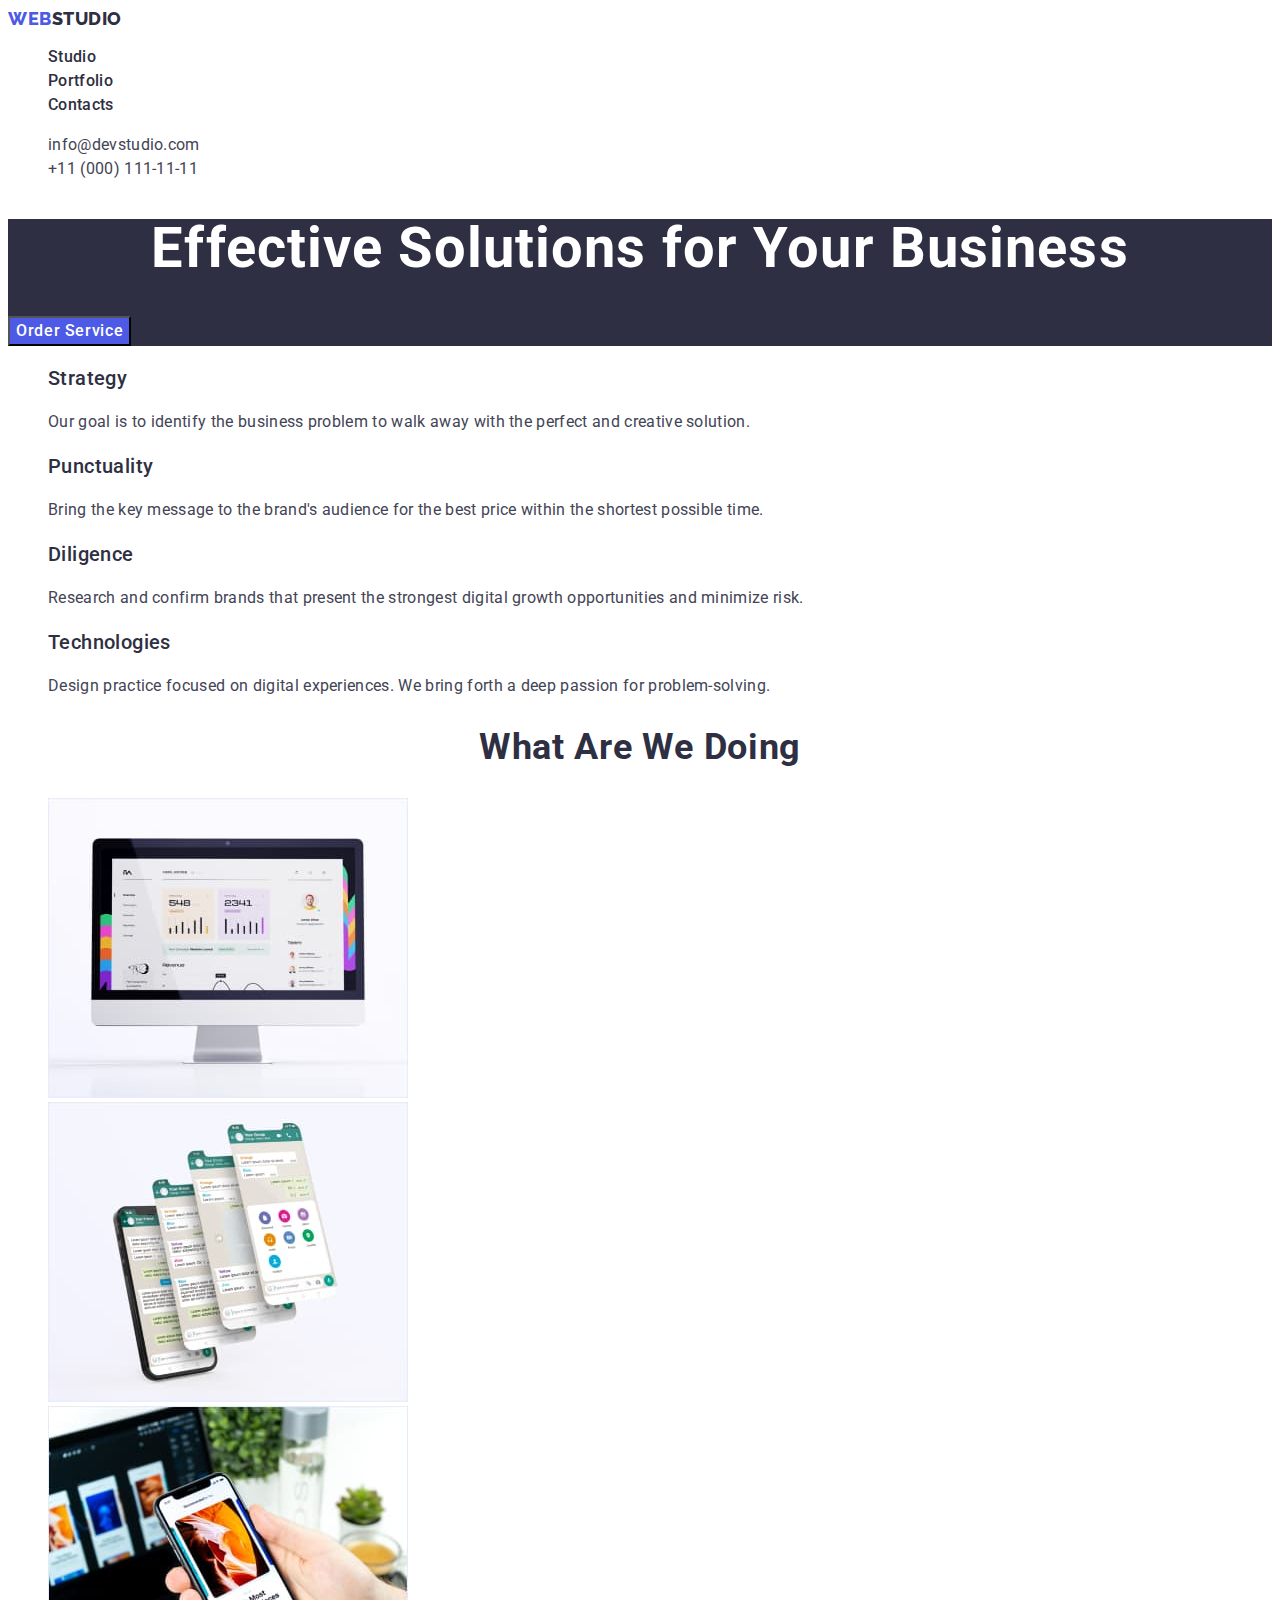
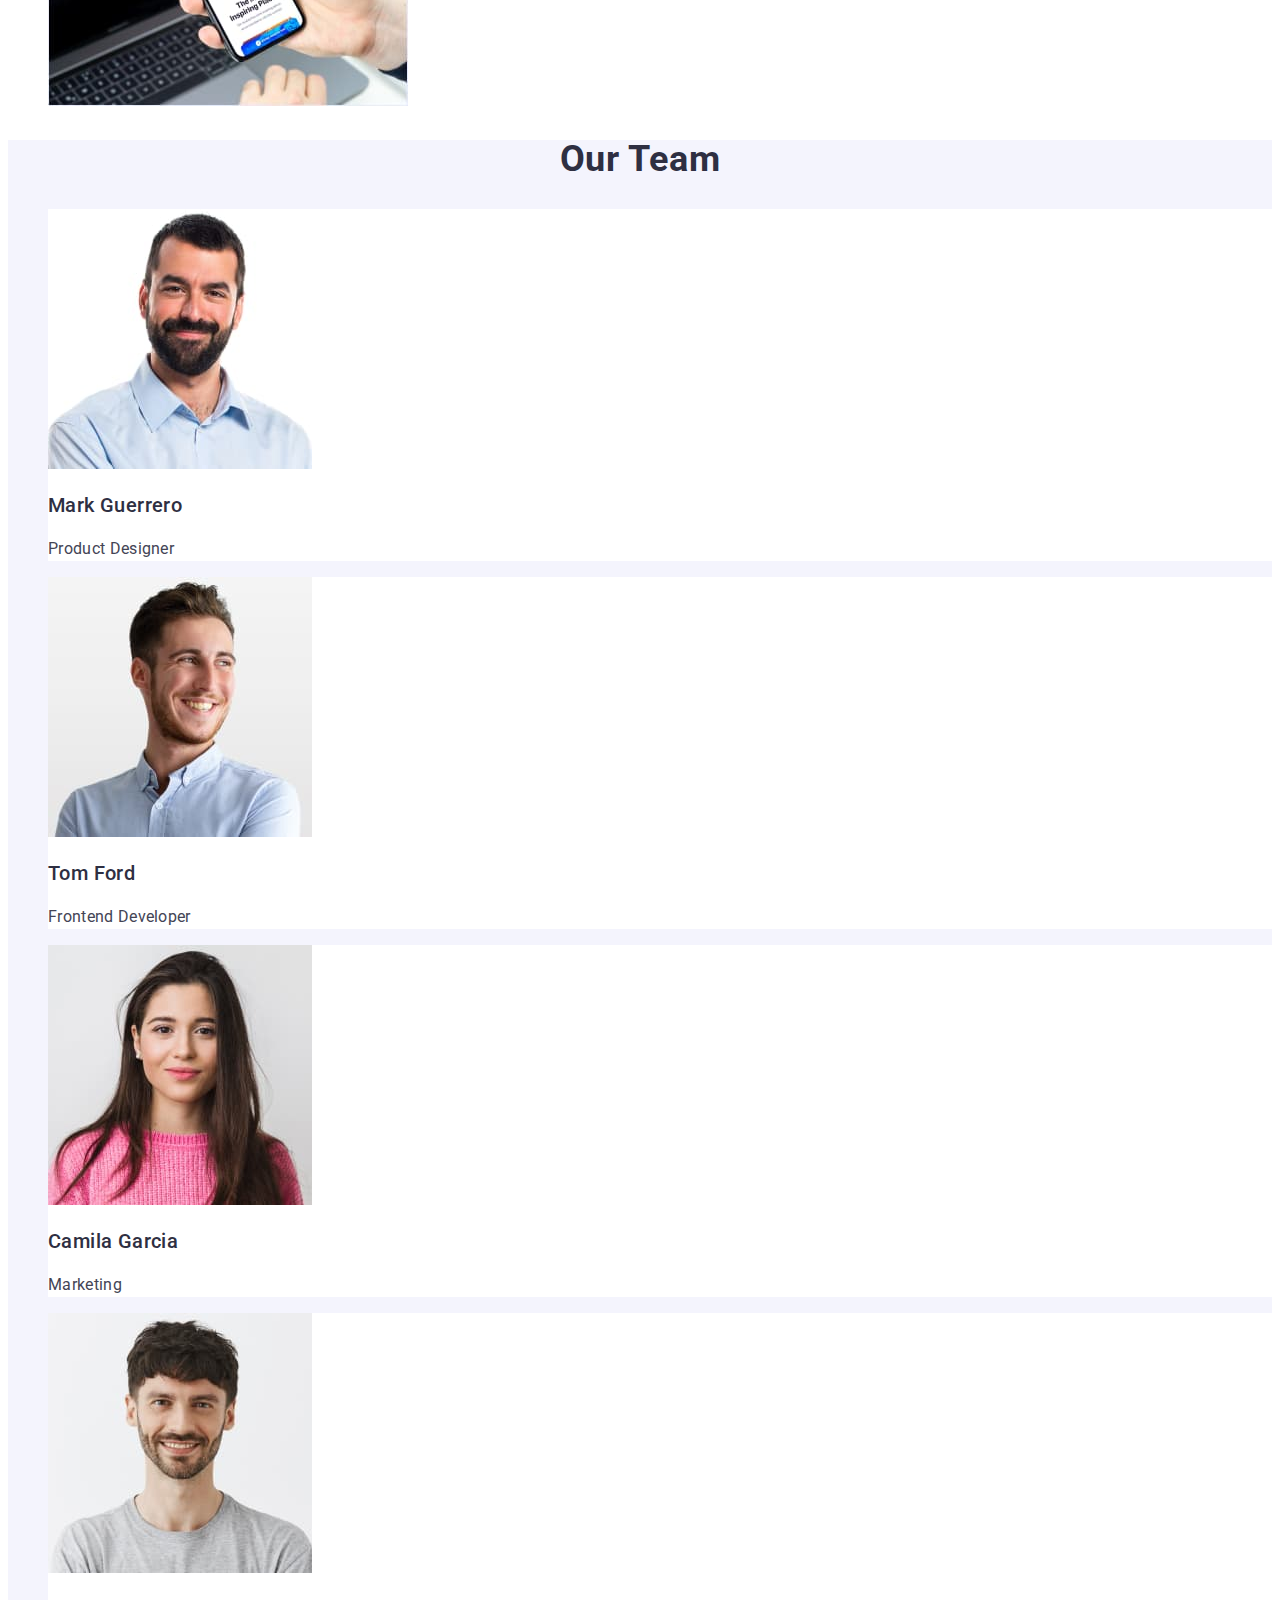
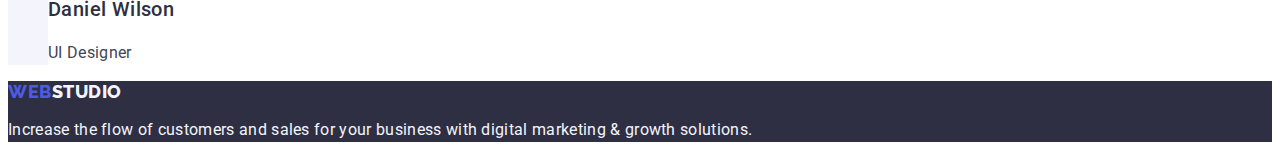
<file: index.html>
<!DOCTYPE html>
    <html lang="en">
    <head>
        <meta charset="UTF-8">
        <meta http-equiv="X-UA-Compatible" content="IE=edge">
        <meta name="viewport" content="width=device-width, initial-scale=1.0">
        <title>Document</title>
        <link rel="preconnect" href="https://fonts.googleapis.com">
<link rel="preconnect" href="https://fonts.gstatic.com" crossorigin>
<link href="https://fonts.googleapis.com/css2?family=Raleway:wght@800&family=Roboto:wght@400;500;700&display=swap" rel="stylesheet">
    
        <link rel="stylesheet" href="./css/style.css">
    </head>
    <body>
        <header>
            <nav>
            <a class="header-logo link" href="./index.html">Web<span class="header-logo-color link">Studio</span></a>
            <ul class="nav-list list">
                <li><a class="header-link link" href="./index.html">Studio</a></li>
                <li><a class="header-link link" href="./portfolio.html">Portfolio</a></li>
                <li><a class="header-link link" href="">Contacts</a></li>
            </ul>
        </nav>
            <address class="header-adress">
                <ul class="adress-list list">
            <li> <a class="adress-item link" href="mailto:info@devstudio.com" target="_blank">info@devstudio.com</a> </li> 
            <li> <a class="adress-item link" href="tel:+110001111111">+11 (000) 111-11-11</a> </li>
            </ul>
            </address>
        </header>
        <main>
            <section class="hero">
            <h1 class="hero-title">Effective Solutions for Your Business</h1>
            <button type="button" class="hero-btn">Order Service</button>
        </section>
        <section class="about">
            <h2 hidden class="title-specials">Specials</h2>
            <ul class="about-list list">
                <li class="about-item list">
                        <h3 class="about-title">Strategy</h3>
                    <p class="about-paragraph"> Our goal is to identify the business
                        problem to walk away with the perfect and creative solution. </p>
                </li>
                <li class="about-item list">
                        <h3 class="about-title">Punctuality</h3>
                        <p class="about-paragraph"> Bring the key message to the brand's audience for the best price within the shortest possible time.
                    </p>
                </li>
                <li class="about-item list"> <h3 class="about-title">Diligence</h3> <p class="about-paragraph"> Research and confirm brands that present the strongest digital growth opportunities and minimize risk. </p></li>
                <li class="about-item list"> <h3 class="about-title">Technologies</h3> <p class="about-paragraph"> Design practice focused on digital experiences. We bring forth a deep passion for problem-solving.</p></li>
            </ul>
        </section>
            <section class="info">
            <h2 class="info-title">What are we doing</h2>
            <ul class="info-list list">
                <li class="info-item list">
                    <img src="./images/image-pc.jpg" alt="image_with_PC" width="360" height="300">
                </li>
                <li class="info-item list"> <img src="./images/image-future.jpg" alt="future" width="360" height="300">
                </li>
                <li class="info-item list"> <img src="./images/image-phone.jpg" alt="phone" width="360" height="300">   
                </li>
            </ul>
        </section>
        <section class="team">
            <h2 class="team-title">Our Team</h2>
            <ul class="team-list list">
                <li class="team-item list">
                    <img src="./images/Mark-Guerrero.jpg" alt="Mark Guerrero" width="264" height="260">
                    <h3 class="team-name">Mark Guerrero</h3>
                    <p class="team-profesion">Product Designer</p>
                </li>
                <li class="team-item list">
                    <img src="./images/Tom-Ford.jpg" alt="Tom Ford" width="264" height="260">
                    <h3 class="team-name">Tom Ford</h3>
                    <p class="team-profesion">Frontend Developer</p>
                </li>
                <li class="team-item list">
                    <img src="./images/Camila-Garcia.jpg" alt="Camila Garcia" width="264" height="260">
                    <h3 class="team-name">Camila Garcia</h3>
                    <p class="team-profesion">Marketing</p>
                </li>
                <li class="team-item list">
                    <img src="./images/Daniel-Wilson.jpg" alt="Daniel Wilson" width="264" height="260">
                    <h3 class="team-name">Daniel Wilson</h3>
                    <p class="team-profesion">UI Designer</p>
                </li>
            </ul>
        </section>
    </main>
        <footer class="footer">
            <a class="footer-logo- link" href="./index.html">Web<span class="logo-color link">Studio</span></a>
            <p class="footer-text">Increase the flow of customers and sales for your business with digital marketing & growth solutions.</p>
        </footer>
    </body>
    </html>
</file>
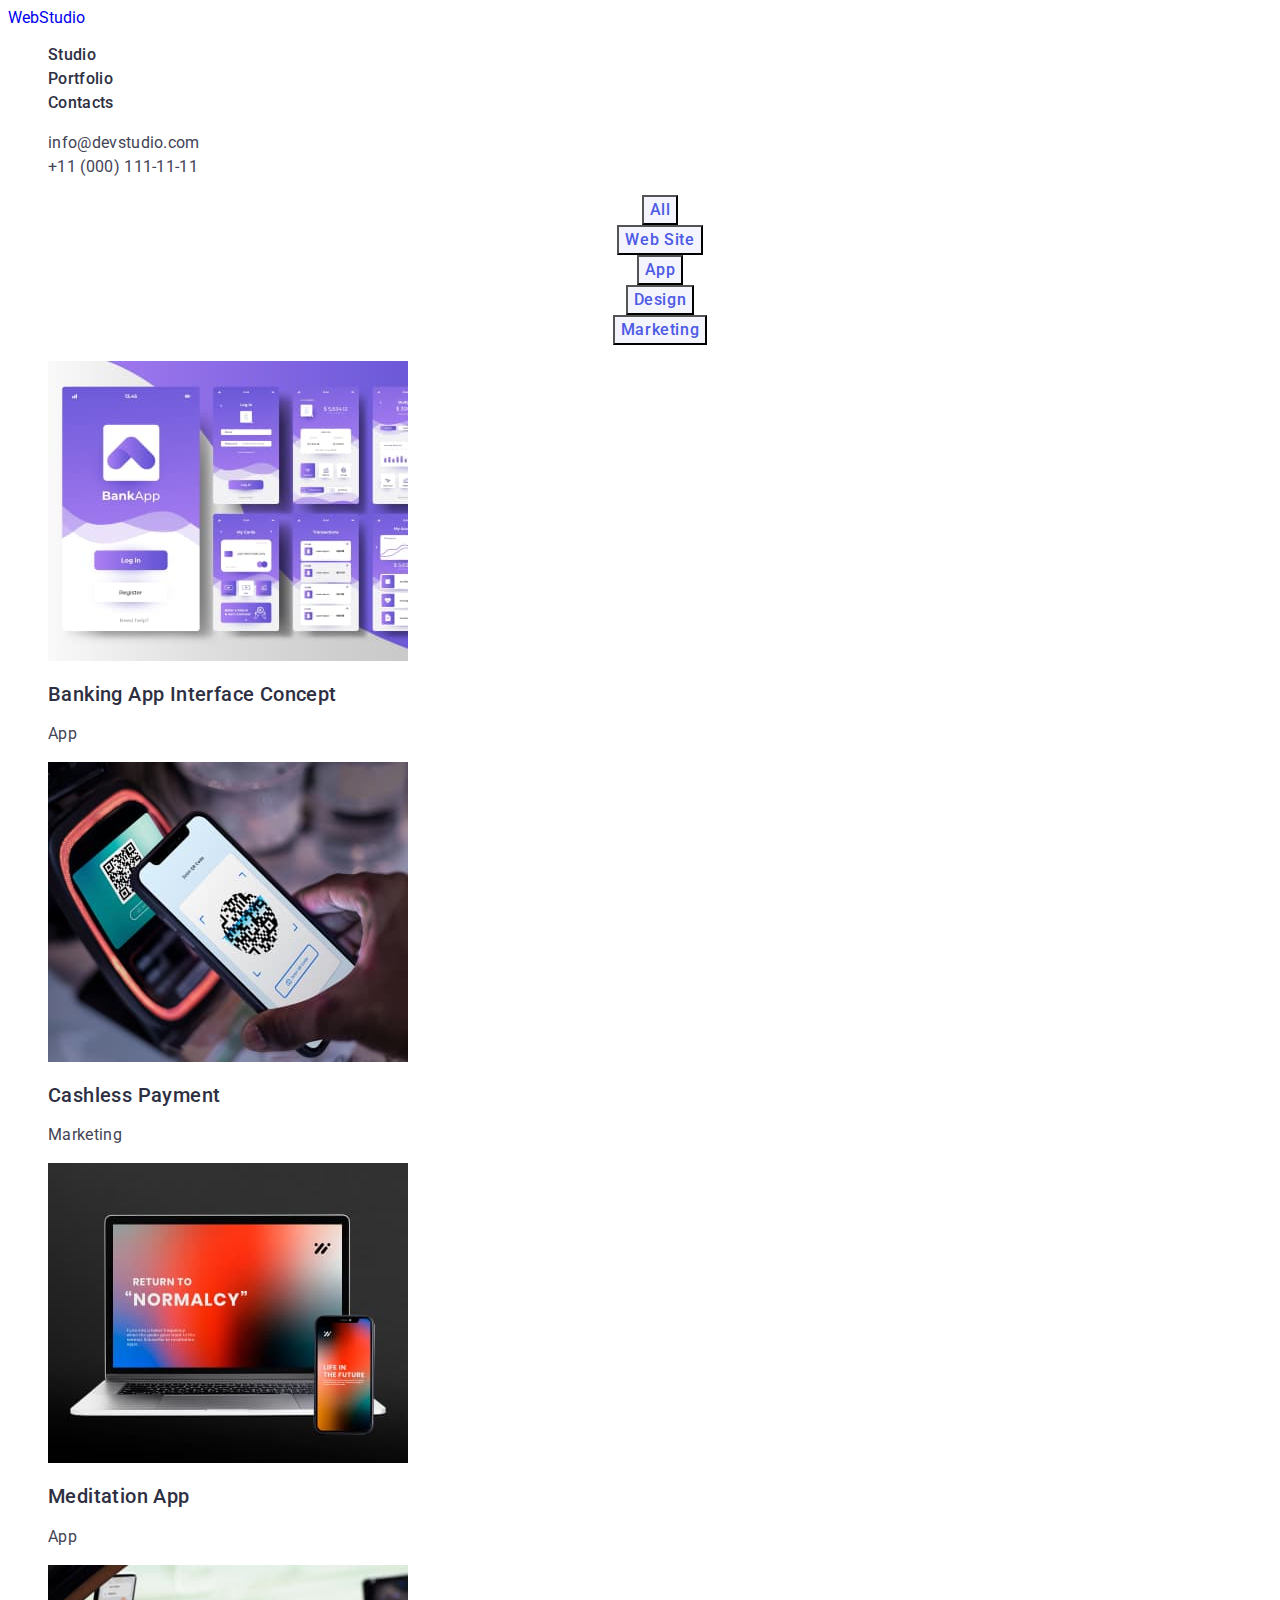
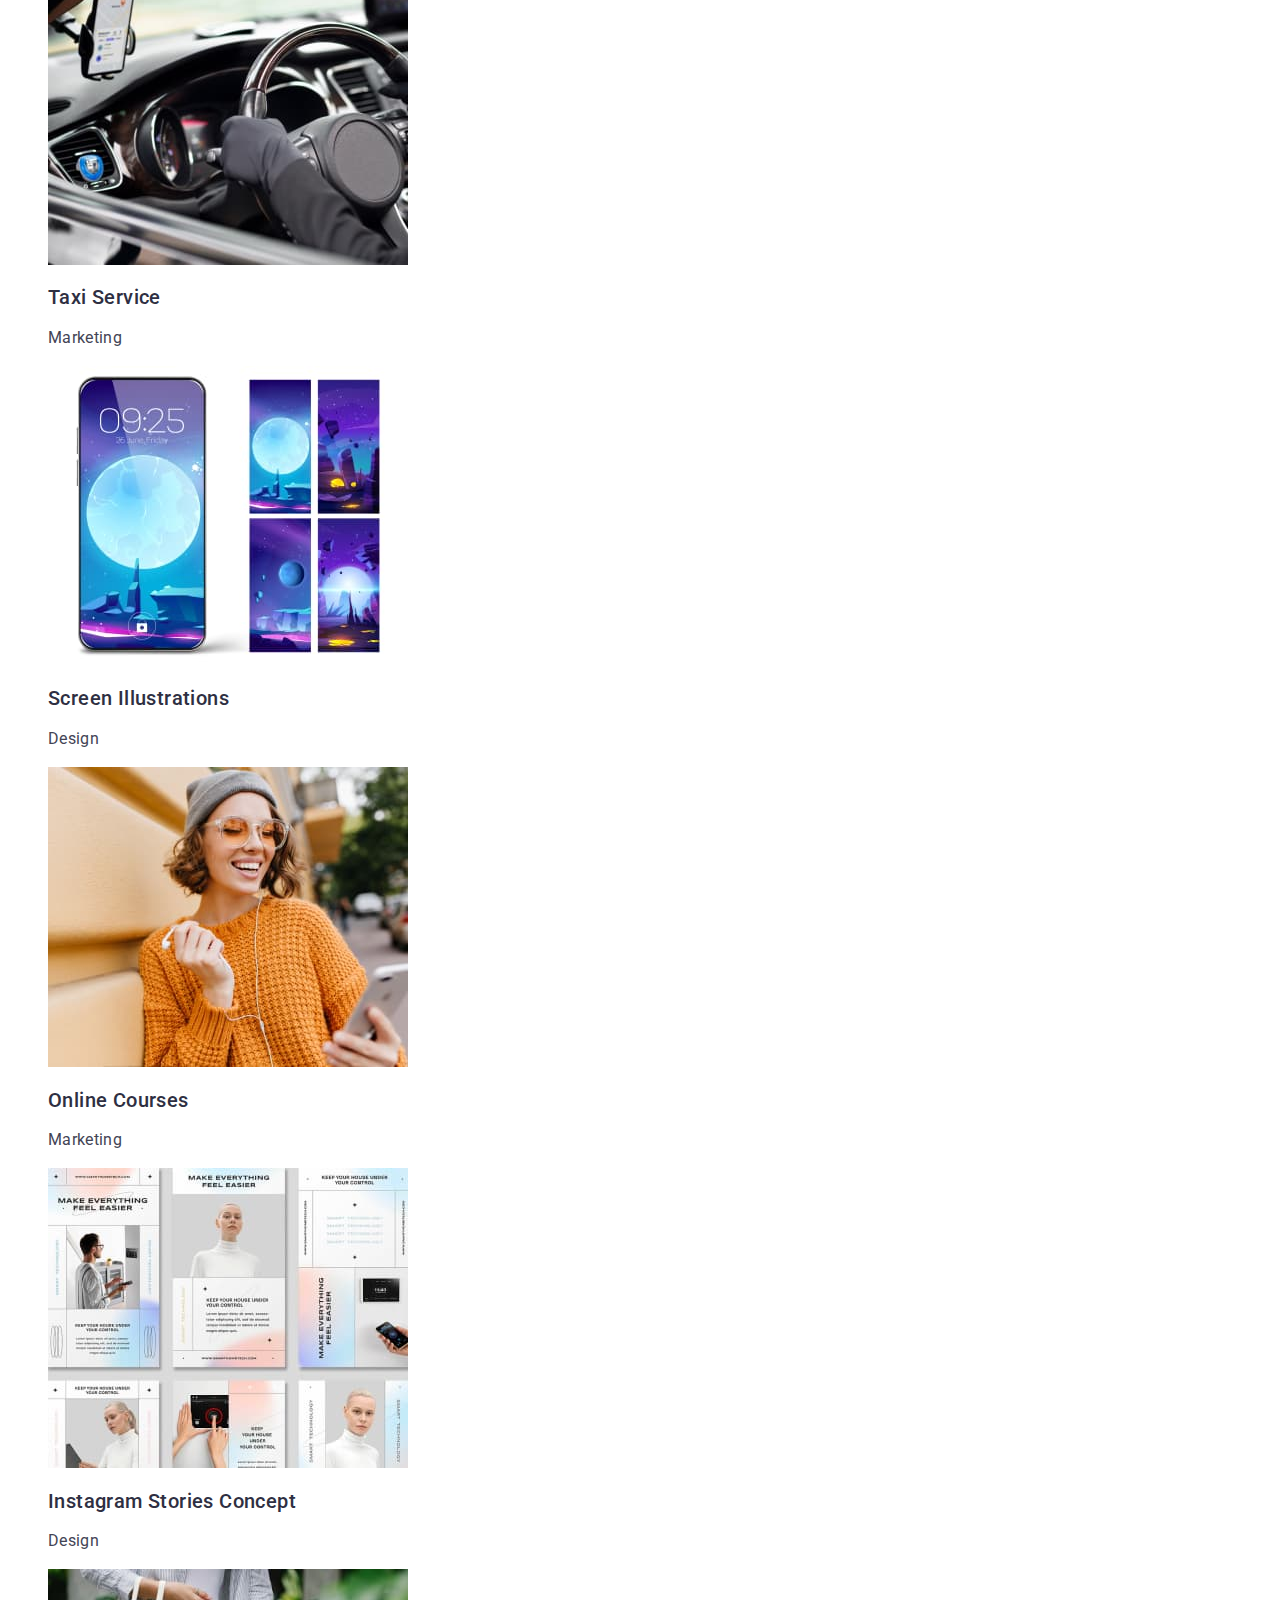
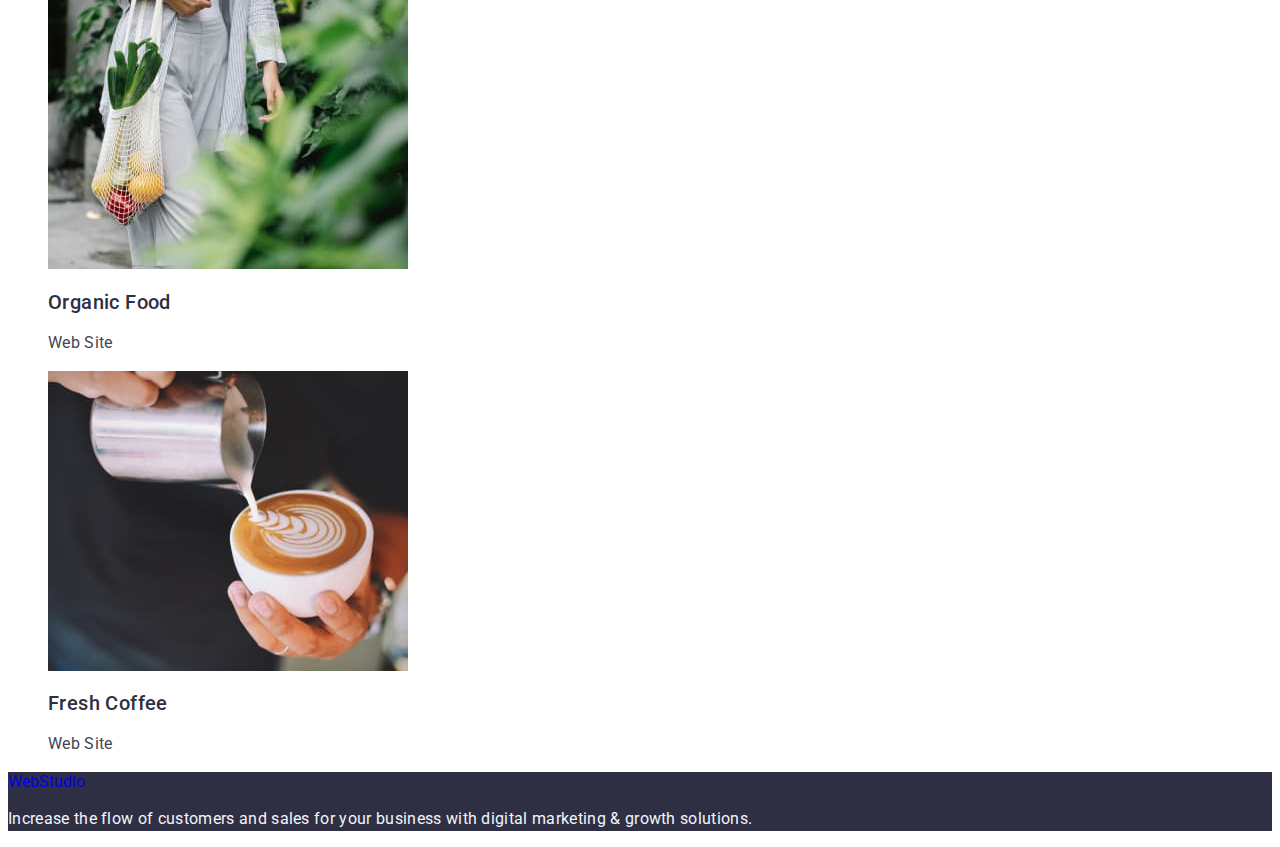
<file: portfolio.html>
<!DOCTYPE html>
<html lang="en">
<head>
    <meta charset="UTF-8">
    <meta http-equiv="X-UA-Compatible" content="IE=edge">
    <meta name="viewport" content="width=device-width, initial-scale=1.0">
    <title>Document</title>
    <link rel="preconnect" href="https://fonts.googleapis.com">
<link rel="preconnect" href="https://fonts.gstatic.com" crossorigin>
<link href="https://fonts.googleapis.com/css2?family=Raleway:wght@800&family=Roboto:wght@400;500;700&display=swap" rel="stylesheet">
    <link rel="stylesheet" href="./css/style.css">
    
</head>

<body>
    <header>
        <nav class="navigation-portfolio list">
        <a class="logo-web link" href="./index.html">Web<span class="logo-studio link">Studio</span></a>
        <ul class="nav-list list link">
            <li><a class="header-link link" href="./index.html">Studio</a></li>
            <li><a class="header-link link" href="./portfolio.html">Portfolio</a></li>
            <li><a class="header-link link" href="">Contacts</a></li>
        </ul>
    </nav>
        <address class="header-adress">
            <ul class="adress-list list">
           <li> <a class="adress-item link" href="mailto:info@devstudio.com" target="_blank">info@devstudio.com</a> </li> 
           <li> <a class="adress-item link" href="tel:+110001111111">+11 (000) 111-11-11</a> </li>
        </ul>
        </address>
    </header>
    <main>
        <section class="hero-portfolio list">
            <h1 hidden>Our App</h1>
          <ul class="btn-list list">
            <li class="btn-item">
                <button type="button" class="btn-panel">All</button>
            </li>
            <li class="btn-item">
                <button type="button" class="btn-panel">Web Site</button>
            </li>
            <li class="btn-item">
                <button type="button" class="btn-panel">App</button>
            </li>
            <li class="btn-item">
                <button type="button" class="btn-panel">Design</button>
            </li>
            <li class="btn-item">
                <button type="button" class="btn-panel">Marketing</button>
            </li>
          </ul>
          <ul class="image-list list">
            <li class="image-item list link"> <a href="" class="panel-list link"><img src="./images/1img.jpg" alt="banking-app" width="360" height="300" > <h2 class="image-title">Banking App Interface Concept</h2><p class="imge-paragraph">App</p></a>     
            </li>
            <li class="image-item list link"> <a href="" class="panel-list link"><img src="./images/2img.jpg" alt="cashless-payment" width="360" height="300"><h2 class="image-title">Cashless Payment</h2><p class="imge-paragraph">Marketing</p></a>

            </li>
            <li class="image-item list">  <a href="" class="panel-list link"><img src="./images/3img.jpg" alt="meditation-app" width="360" height="300"><h2 class="image-title">Meditation App</h2><p class="imge-paragraph">App</p></a>

            </li>
            <li class="image-item list"> <a href="" class="panel-list link"><img src="./images/4img.jpg" alt="taxi-service" width="360" height="300"><h2 class="image-title">Taxi Service</h2><p class="imge-paragraph">Marketing</p></a>
                  
            </li>
            <li class="image-item list"> <a href="" class="panel-list link"><img src="./images/5img.jpg" alt="screen-ilustration" width="360" height="300"><h2 class="image-title">Screen Illustrations</h2><p class="imge-paragraph">Design</p></a>
                
            </li>
            <li class="image-item list"> <a href="" class="panel-list link"><img src="./images/6img.jpg" alt="online-courses" width="360" height="300"><h2 class="image-title">Online Courses</h2><p class="imge-paragraph">Marketing</p></a>
               
            </li>
            <li class="image-item list"> <a href="" class="panel-list link"><img src="./images/7img.jpg" alt="instagram-stories" width="360" height="300"><h2 class="image-title">Instagram Stories Concept</h2><p class="imge-paragraph">Design</p></a>
                
            </li>
            <li class="image-item list"> <a href="" class="panel-list link"><img src="./images/8img.jpg" alt="organic-food" width="360" height="300"><h2 class="image-title">Organic Food</h2><p class="imge-paragraph">Web Site</p></a>
                 
            </li>
            <li class="image-item list"> <a href="" class="panel-list link"><img src="./images/9img.jpg" alt="fresh-coffee" width="360" height="300"><h2 class="image-title">Fresh Coffee</h2><p class="imge-paragraph">Web Site</p></a>
                
            </li>
          </ul>
        </section>
    </main>
    <footer class="footer">
        <a class="footer-logo-web link" href="./index.html">Web<span class="footer-logo-studio link">Studio</span></a>
        <p class="footer-text">Increase the flow of customers and sales for your business with digital marketing & growth solutions.</p>
    </footer>
</body>
</html>
</file>
<file: css/style.css>
:root {
    --title-color: #2E2F42;
    --paragraph-color: #434455;
    --btn-: pointer;
    --btn-color: #4d5ae5;
    --hover-color: #404bbf;
    --background-title-color: #F4F4F;
    --background-color: #FFFFFF;
    --text-color: #f4f4fd;

}

body {
    font-family: 'Roboto',  sans-serif;
    color: var(--paragraph-color);
    background-color: var(--background-color);
}

.link {
    text-decoration: none;
}
 
.list {
    list-style: none;
}

       /*------logo-------*/
.header-logo {
    font-family: 'Raleway', sans-serif;
font-style: normal;
font-weight: 800;
font-size: 18px;
line-height: 1.17;
letter-spacing: 0.03em;
text-transform: uppercase;
color: var(--btn-color);
}


.header-logo-color {
color: var(--title-color);
}
     
/*-----------------navigation------------*/
.header-link:hover {
    color: var(--hover-color);
}

.header-link:focus {
    color: var(--hover-color);
}

.nav-list {
}

.header-link {
    font-weight: 500;
font-size: 16px;
line-height: 1.5;
letter-spacing: 0.02em;
color: var(--title-color);
}

.header-adress {
    font-style: normal
}

.adress-list {

}

.adress-item {
    font-size: 16px;
    line-height: 1.5;
    letter-spacing: 0.02em;
    color: var(--paragraph-color);
}

.adress-item:hover {
    color: var(--hover-color);
}

.adress-item:focus {
    color: var(--hover-color);
}


/*--------------------------HERO----------------------*/
.hero {
    background: var(--title-color);
}

.hero-title {
    font-size: 56px;
line-height: 1.07;
letter-spacing: 0.02em;
text-align: center;
color: var(--background-color);
}

.hero-btn {
    font-family: 'Roboto', sans-serif;
font-style: normal;
font-weight: 500;
font-size: 16px;
line-height: 1.5;
letter-spacing: 0.04em;
color: var(--background-color);
background-color: var(--btn-color);
cursor: pointer;
}

.hero-btn:hover {
    background-color: var(--hover-color);
}

.hero-btn:focus {
    background-color: var(--hover-color) ;
}

/*--------------------About---------------------------*/
.about {
}

.about-list {
}

.about-item {
    
}

.about-title {
    font-weight: 500;
font-size: 20px;
line-height: 1.2;
letter-spacing: 0.02em;
color: var(--title-color);
}

.about-paragraph {
    font-size: 16px;
line-height: 1.5;
letter-spacing: 0.02em;
color: var(--paragraph-color);
}
/*--------------------Info---------------------------*/
.info {
}

.info-title {
    font-size: 36px;
line-height: 1.11;
text-align: center;
letter-spacing: 0.02em;
text-transform: capitalize;
color: var(--title-color);
}

.info-list {
}

.info-item {

}
/*--------------------Team---------------------------*/
.team {
   background-color: var(--text-color);
}

.team-title {
    font-size: 36px;
line-height: 1.11;
text-align: center;
letter-spacing: 0.02em;
text-transform: capitalize;
color: var(--title-color);
}

.team-list {
    
}

.team-item {
    background-color: var(--background-color);
}

.team-name {
    font-weight: 500;
font-size: 20px;
line-height: 1.2;
letter-spacing: 0.02em;
color: var(--title-color);
}

.team-profesion {
    font-size: 16px;
line-height: 1.5;
letter-spacing: 0.02em;
color: var(--paragraph-color);
}

/*--------------------footer---------------------------*/
.footer {
    background: var(--title-color);
}

.footer-logo- {
    font-family: 'Raleway', sans-serif;
font-style: normal;
font-weight: 800;
font-size: 18px;
line-height: 1.17;
letter-spacing: 0.03em;
text-transform: uppercase;
color: var(--btn-color);
}

.logo-color {
color: var(--text-color);

}

.footer-text {
    font-size: 16px;
line-height: 1.5;
letter-spacing: 0.02em;
color: var(--text-color);
}



/*-------Portfolio------------*/

.header-portfolio {
    font-weight: 500;
font-size: 16px;
line-height: 1.5;
letter-spacing: 0.02em;
color: var(--title-color);
}

.navigation-portfolio {
    list-style: none;
}





/*---------Btns--------*/


.hero-portfolio {
   list-style: none;
}

.btn-list {
}

.btn-item {
    font-family: 'Roboto', sans-serif;
    font-style: normal;
    font-weight: 500;
    font-size: 16px;
    line-height: 1.5;
    text-align: center;
    letter-spacing: 0.04em;
    color: var(--btn-color);
    cursor: pointer;
}

.btn-panel {
    font-family: 'Roboto', sans-serif;
    font-style: normal;
    font-weight: 500;
    font-size: 16px;
    line-height: 1.5;
    text-align: center;
    letter-spacing: 0.04em;
    color: var(--btn-color);
    background-color:var(--text-color);
    cursor: pointer;
}

.btn-panel:hover {
    color: var(--background-color);
    background-color:  var(--hover-color);
}

.btn-panel:focus {
    color: var(--background-color);
    background-color:  var(--hover-color); 
}

/*---------Images--------*/
.hero-image {
}

.image-list {
    list-style: none
}

.panel-list {

}

.link-image {
    text-decoration: none
}

.image-item {
    text-decoration: none
}

.image-title {
    font-weight: 500;
font-size: 20px;
line-height: 1.2;
letter-spacing: 0.02em;
color: var(--title-color);
}

.imge-paragraph {
    font-size: 16px;
line-height: 1.5;
letter-spacing: 0.02em;
color: var(--paragraph-color);
}
</file>
